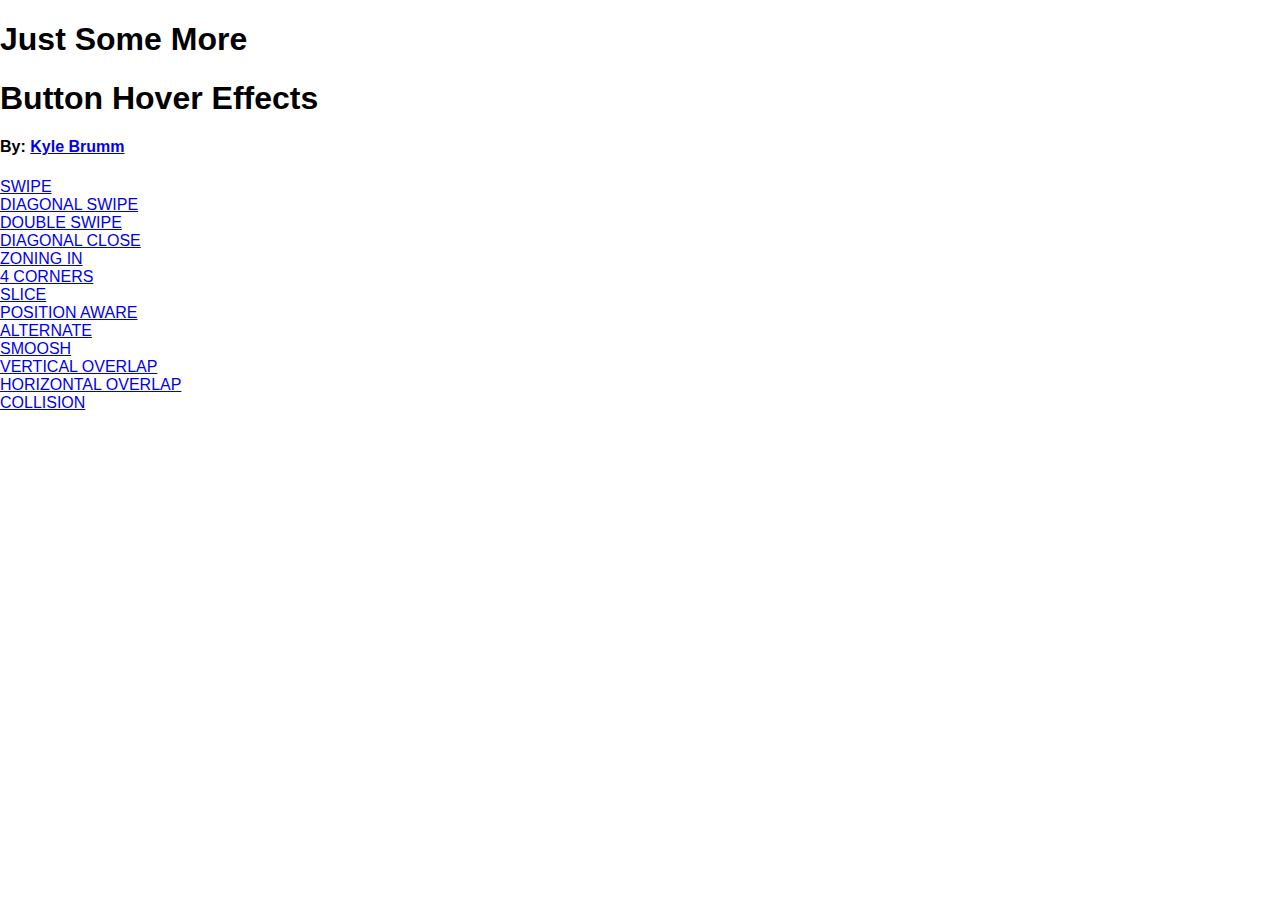
<file: libs/button-hover-effects/index.html>
<!DOCTYPE html>
<html >
  <head>
    <meta charset="UTF-8">
    <title>Button Hover Effects</title>
    <script src="http://s.codepen.io/assets/libs/modernizr.js" type="text/javascript"></script>


    
    <link rel="stylesheet" href="css/normalize.css">

    <link rel='stylesheet prefetch' href='css/myyzlq.css'>

        <link rel="stylesheet" href="css/style.css">

    
    
    
    
  </head>

  <body>

    <div class="centerer">
  <h1>Just Some More</h1>
  <h1>Button Hover Effects</h1>
  <h4>By: <a href="http://kylebrumm.com" target="_blank">Kyle Brumm</a></h4>

  <div class="wrap">
    <a class="btn-0" href="#">Swipe</a>
    <a class="btn-1" href="#">Diagonal Swipe</a>
    <a class="btn-1-2" href="#">Double Swipe</a>
    <a class="btn-2" href="#">Diagonal Close</a>
    <a class="btn-3" href="#"><span>Zoning In</span></a>
    <a class="btn-4" href="#"><span>4 Corners</span></a>
    <a class="btn-5" href="#">Slice</a>
  </div>
  <div class="wrap">
    <a class="btn-6" href="#">Position Aware<span></span></a>
    <a class="btn-7" href="#"><span>Alternate</span></a>
    <a class="btn-8" href="#">Smoosh</a>
    <a class="btn-9" href="#"><span>Vertical Overlap</span></a>
    <a class="btn-10" href="#"><span>Horizontal Overlap</span></a>
    <a class="btn-11" href="#">Collision</a>
  </div>
</div>
    <script src='http://cdnjs.cloudflare.com/ajax/libs/jquery/2.1.3/jquery.min.js'></script>

        <script src="js/button-hover-effects.js"></script>

    
    
  </body>
</html>
</file>
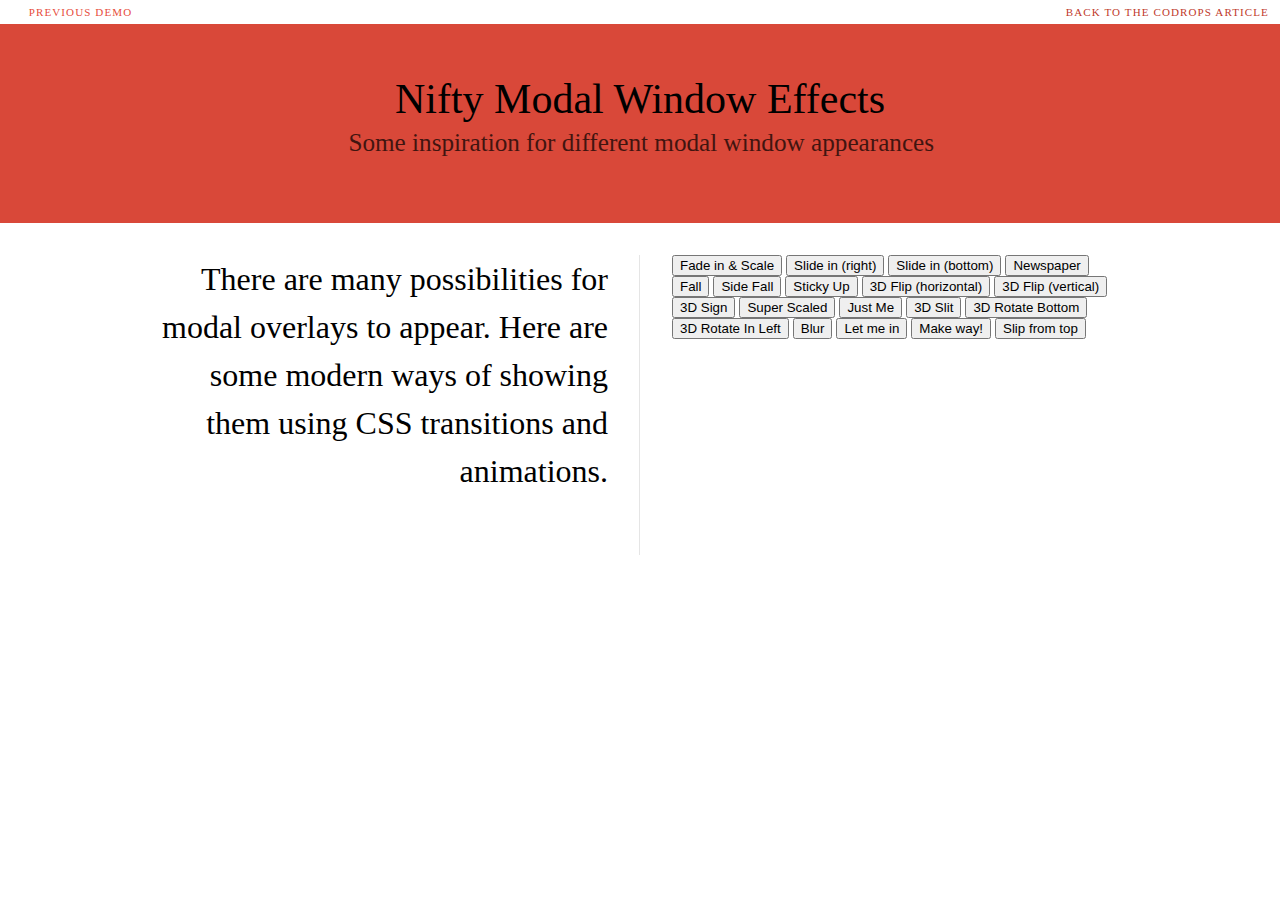
<file: libs/ModalWindowEffects/index.html>
<!DOCTYPE html>
<html lang="en" class="no-js">
	<head>
		<meta charset="UTF-8" />
		<meta http-equiv="X-UA-Compatible" content="IE=edge,chrome=1"> 
		<meta name="viewport" content="width=device-width, initial-scale=1.0"> 
		<title>Nifty Modal Window Effects</title>
		<meta name="description" content="Nifty Modal Window Effects with CSS Transitions and Animations" />
		<meta name="keywords" content="modal, window, overlay, modern, box, css transition, css animation, effect, 3d, perspective" />
		<meta name="author" content="Codrops" />
		<link rel="shortcut icon" href="../favicon.ico"> 
		<link rel="stylesheet" type="text/css" href="css/default.css" />
		<link rel="stylesheet" type="text/css" href="css/component.css" />
		<script src="js/modernizr.custom.js"></script>
	</head>
	<body>
		<!-- All modals added here for the demo. You would of course just have one, dynamically created -->
		<div class="md-modal md-effect-1" id="modal-1">
			<div class="md-content">
				<h3>Modal Dialog</h3>
				<div>
					<p>This is a modal window. You can do the following things with it:</p>
					<ul>
						<li><strong>Read:</strong> modal windows will probably tell you something important so don't forget to read what they say.</li>
						<li><strong>Look:</strong> a modal window enjoys a certain kind of attention; just look at it and appreciate its presence.</li>
						<li><strong>Close:</strong> click on the button below to close the modal.</li>
					</ul>
					<button class="md-close">Close me!</button>
				</div>
			</div>
		</div>
		<div class="md-modal md-effect-2" id="modal-2">
			<div class="md-content">
				<h3>Modal Dialog</h3>
				<div>
					<p>This is a modal window. You can do the following things with it:</p>
					<ul>
						<li><strong>Read:</strong> modal windows will probably tell you something important so don't forget to read what they say.</li>
						<li><strong>Look:</strong> a modal window enjoys a certain kind of attention; just look at it and appreciate its presence.</li>
						<li><strong>Close:</strong> click on the button below to close the modal.</li>
					</ul>
					<button class="md-close">Close me!</button>
				</div>
			</div>
		</div>
		<div class="md-modal md-effect-3" id="modal-3">
			<div class="md-content">
				<h3>Modal Dialog</h3>
				<div>
					<p>This is a modal window. You can do the following things with it:</p>
					<ul>
						<li><strong>Read:</strong> modal windows will probably tell you something important so don't forget to read what they say.</li>
						<li><strong>Look:</strong> a modal window enjoys a certain kind of attention; just look at it and appreciate its presence.</li>
						<li><strong>Close:</strong> click on the button below to close the modal.</li>
					</ul>
					<button class="md-close">Close me!</button>
				</div>
			</div>
		</div>
		<div class="md-modal md-effect-4" id="modal-4">
			<div class="md-content">
				<h3>Modal Dialog</h3>
				<div>
					<p>This is a modal window. You can do the following things with it:</p>
					<ul>
						<li><strong>Read:</strong> modal windows will probably tell you something important so don't forget to read what they say.</li>
						<li><strong>Look:</strong> a modal window enjoys a certain kind of attention; just look at it and appreciate its presence.</li>
						<li><strong>Close:</strong> click on the button below to close the modal.</li>
					</ul>
					<button class="md-close">Close me!</button>
				</div>
			</div>
		</div>
		<div class="md-modal md-effect-5" id="modal-5">
			<div class="md-content">
				<h3>Modal Dialog</h3>
				<div>
					<p>This is a modal window. You can do the following things with it:</p>
					<ul>
						<li><strong>Read:</strong> modal windows will probably tell you something important so don't forget to read what they say.</li>
						<li><strong>Look:</strong> a modal window enjoys a certain kind of attention; just look at it and appreciate its presence.</li>
						<li><strong>Close:</strong> click on the button below to close the modal.</li>
					</ul>
					<button class="md-close">Close me!</button>
				</div>
			</div>
		</div>
		<div class="md-modal md-effect-6" id="modal-6">
			<div class="md-content">
				<h3>Modal Dialog</h3>
				<div>
					<p>This is a modal window. You can do the following things with it:</p>
					<ul>
						<li><strong>Read:</strong> modal windows will probably tell you something important so don't forget to read what they say.</li>
						<li><strong>Look:</strong> a modal window enjoys a certain kind of attention; just look at it and appreciate its presence.</li>
						<li><strong>Close:</strong> click on the button below to close the modal.</li>
					</ul>
					<button class="md-close">Close me!</button>
				</div>
			</div>
		</div>
		<div class="md-modal md-effect-7" id="modal-7">
			<div class="md-content">
				<h3>Modal Dialog</h3>
				<div>
					<p>This is a modal window. You can do the following things with it:</p>
					<ul>
						<li><strong>Read:</strong> modal windows will probably tell you something important so don't forget to read what they say.</li>
						<li><strong>Look:</strong> a modal window enjoys a certain kind of attention; just look at it and appreciate its presence.</li>
						<li><strong>Close:</strong> click on the button below to close the modal.</li>
					</ul>
					<button class="md-close">Close me!</button>
				</div>
			</div>
		</div>
		<div class="md-modal md-effect-8" id="modal-8">
			<div class="md-content">
				<h3>Modal Dialog</h3>
				<div>
					<p>This is a modal window. You can do the following things with it:</p>
					<ul>
						<li><strong>Read:</strong> modal windows will probably tell you something important so don't forget to read what they say.</li>
						<li><strong>Look:</strong> a modal window enjoys a certain kind of attention; just look at it and appreciate its presence.</li>
						<li><strong>Close:</strong> click on the button below to close the modal.</li>
					</ul>
					<button class="md-close">Close me!</button>
				</div>
			</div>
		</div>
		<div class="md-modal md-effect-9" id="modal-9">
			<div class="md-content">
				<h3>Modal Dialog</h3>
				<div>
					<p>This is a modal window. You can do the following things with it:</p>
					<ul>
						<li><strong>Read:</strong> modal windows will probably tell you something important so don't forget to read what they say.</li>
						<li><strong>Look:</strong> a modal window enjoys a certain kind of attention; just look at it and appreciate its presence.</li>
						<li><strong>Close:</strong> click on the button below to close the modal.</li>
					</ul>
					<button class="md-close">Close me!</button>
				</div>
			</div>
		</div>
		<div class="md-modal md-effect-10" id="modal-10">
			<div class="md-content">
				<h3>Modal Dialog</h3>
				<div>
					<p>This is a modal window. You can do the following things with it:</p>
					<ul>
						<li><strong>Read:</strong> modal windows will probably tell you something important so don't forget to read what they say.</li>
						<li><strong>Look:</strong> a modal window enjoys a certain kind of attention; just look at it and appreciate its presence.</li>
						<li><strong>Close:</strong> click on the button below to close the modal.</li>
					</ul>
					<button class="md-close">Close me!</button>
				</div>
			</div>
		</div>
		<div class="md-modal md-effect-11" id="modal-11">
			<div class="md-content">
				<h3>Modal Dialog</h3>
				<div>
					<p>This is a modal window. You can do the following things with it:</p>
					<ul>
						<li><strong>Read:</strong> modal windows will probably tell you something important so don't forget to read what they say.</li>
						<li><strong>Look:</strong> a modal window enjoys a certain kind of attention; just look at it and appreciate its presence.</li>
						<li><strong>Close:</strong> click on the button below to close the modal.</li>
					</ul>
					<button class="md-close">Close me!</button>
				</div>
			</div>
		</div>
		<div class="md-modal md-effect-12" id="modal-12">
			<div class="md-content">
				<h3>Modal Dialog</h3>
				<div>
					<p>This is a modal window. You can do the following things with it:</p>
					<ul>
						<li><strong>Read:</strong> modal windows will probably tell you something important so don't forget to read what they say.</li>
						<li><strong>Look:</strong> a modal window enjoys a certain kind of attention; just look at it and appreciate its presence.</li>
						<li><strong>Close:</strong> click on the button below to close the modal.</li>
					</ul>
					<button class="md-close">Close me!</button>
				</div>
			</div>
		</div>
		<div class="md-modal md-effect-13" id="modal-13">
			<div class="md-content">
				<h3>Modal Dialog</h3>
				<div>
					<p>This is a modal window. You can do the following things with it:</p>
					<ul>
						<li><strong>Read:</strong> modal windows will probably tell you something important so don't forget to read what they say.</li>
						<li><strong>Look:</strong> a modal window enjoys a certain kind of attention; just look at it and appreciate its presence.</li>
						<li><strong>Close:</strong> click on the button below to close the modal.</li>
					</ul>
					<button class="md-close">Close me!</button>
				</div>
			</div>
		</div>
		<div class="md-modal md-effect-14" id="modal-14">
			<div class="md-content">
				<h3>Modal Dialog</h3>
				<div>
					<p>This is a modal window. You can do the following things with it:</p>
					<ul>
						<li><strong>Read:</strong> modal windows will probably tell you something important so don't forget to read what they say.</li>
						<li><strong>Look:</strong> a modal window enjoys a certain kind of attention; just look at it and appreciate its presence.</li>
						<li><strong>Close:</strong> click on the button below to close the modal.</li>
					</ul>
					<button class="md-close">Close me!</button>
				</div>
			</div>
		</div>
		<div class="md-modal md-effect-15" id="modal-15">
			<div class="md-content">
				<h3>Modal Dialog</h3>
				<div>
					<p>This is a modal window. You can do the following things with it:</p>
					<ul>
						<li><strong>Read:</strong> modal windows will probably tell you something important so don't forget to read what they say.</li>
						<li><strong>Look:</strong> a modal window enjoys a certain kind of attention; just look at it and appreciate its presence.</li>
						<li><strong>Close:</strong> click on the button below to close the modal.</li>
					</ul>
					<button class="md-close">Close me!</button>
				</div>
			</div>
		</div>
		<div class="md-modal md-effect-16" id="modal-16">
			<div class="md-content">
				<h3>Modal Dialog</h3>
				<div>
					<p>This is a modal window. You can do the following things with it:</p>
					<ul>
						<li><strong>Read:</strong> modal windows will probably tell you something important so don't forget to read what they say.</li>
						<li><strong>Look:</strong> a modal window enjoys a certain kind of attention; just look at it and appreciate its presence.</li>
						<li><strong>Close:</strong> click on the button below to close the modal.</li>
					</ul>
					<button class="md-close">Close me!</button>
				</div>
			</div>
		</div>
		<div class="md-modal md-effect-17" id="modal-17">
			<div class="md-content">
				<h3>Modal Dialog</h3>
				<div>
					<p>This is a modal window. You can do the following things with it:</p>
					<ul>
						<li><strong>Read:</strong> modal windows will probably tell you something important so don't forget to read what they say.</li>
						<li><strong>Look:</strong> a modal window enjoys a certain kind of attention; just look at it and appreciate its presence.</li>
						<li><strong>Close:</strong> click on the button below to close the modal.</li>
					</ul>
					<button class="md-close">Close me!</button>
				</div>
			</div>
		</div>
		<div class="md-modal md-effect-18" id="modal-18">
			<div class="md-content">
				<h3>Modal Dialog</h3>
				<div>
					<p>This is a modal window. You can do the following things with it:</p>
					<ul>
						<li><strong>Read:</strong> modal windows will probably tell you something important so don't forget to read what they say.</li>
						<li><strong>Look:</strong> a modal window enjoys a certain kind of attention; just look at it and appreciate its presence.</li>
						<li><strong>Close:</strong> click on the button below to close the modal.</li>
					</ul>
					<button class="md-close">Close me!</button>
				</div>
			</div>
		</div>
		<div class="md-modal md-effect-19" id="modal-19">
			<div class="md-content">
				<h3>Modal Dialog</h3>
				<div>
					<p>This is a modal window. You can do the following things with it:</p>
					<ul>
						<li><strong>Read:</strong> modal windows will probably tell you something important so don't forget to read what they say.</li>
						<li><strong>Look:</strong> a modal window enjoys a certain kind of attention; just look at it and appreciate its presence.</li>
						<li><strong>Close:</strong> click on the button below to close the modal.</li>
					</ul>
					<button class="md-close">Close me!</button>
				</div>
			</div>
		</div>
		<div class="md-modal md-effect-20" id="modal-20">
			<div class="md-content">
				<h3>Modal Dialog</h3>
				<div>
					<p>This is a modal window. You can do the following things with it:</p>
					<ul>
						<li><strong>Read:</strong> modal windows will probably tell you something important so don't forget to read what they say.</li>
						<li><strong>Look:</strong> a modal window enjoys a certain kind of attention; just look at it and appreciate its presence.</li>
						<li><strong>Close:</strong> click on the button below to close the modal.</li>
					</ul>
					<button class="md-close">Close me!</button>
				</div>
			</div>
		</div>
		<div class="container">
			<!-- Top Navigation -->
			<div class="codrops-top clearfix">
				<a class="codrops-icon codrops-icon-prev" href="http://tympanus.net/Development/DynamicGrid/"><span>Previous Demo</span></a>
				<span class="right"><a class="codrops-icon codrops-icon-drop" href="http://tympanus.net/codrops/?p=15313"><span>Back to the Codrops Article</span></a></span>
			</div>
			<header>
				<h1>Nifty Modal Window Effects <span>Some inspiration for different modal window appearances</span></h1>
			</header>
			<div class="main clearfix">
				<div class="column">
					<p>There are many possibilities for modal overlays to appear. Here are some modern ways of showing them using CSS transitions and animations.</p>
				</div>
				<div class="column">
					<button class="md-trigger" data-modal="modal-1">Fade in &amp; Scale</button>
					<button class="md-trigger" data-modal="modal-2">Slide in (right)</button>
					<button class="md-trigger" data-modal="modal-3">Slide in (bottom)</button>
					<button class="md-trigger" data-modal="modal-4">Newspaper</button>
					<button class="md-trigger" data-modal="modal-5">Fall</button>
					<button class="md-trigger" data-modal="modal-6">Side Fall</button>
					<button class="md-trigger" data-modal="modal-7">Sticky Up</button>
					<button class="md-trigger" data-modal="modal-8">3D Flip (horizontal)</button>
					<button class="md-trigger" data-modal="modal-9">3D Flip (vertical)</button>
					<button class="md-trigger" data-modal="modal-10">3D Sign</button>
					<button class="md-trigger" data-modal="modal-11">Super Scaled</button>
					<button class="md-trigger" data-modal="modal-12">Just Me</button>
					<button class="md-trigger" data-modal="modal-13">3D Slit</button>
					<button class="md-trigger" data-modal="modal-14">3D Rotate Bottom</button>
					<button class="md-trigger" data-modal="modal-15">3D Rotate In Left</button>
					<button class="md-trigger" data-modal="modal-16">Blur</button>
					<!-- special modal that will add a perspective class to the html element -->
					<button class="md-trigger md-setperspective" data-modal="modal-17">Let me in</button>
					<button class="md-trigger md-setperspective" data-modal="modal-18">Make way!</button>
					<button class="md-trigger md-setperspective" data-modal="modal-19">Slip from top</button>
				</div>
			</div>
		</div><!-- /container -->
		<div class="md-overlay"></div><!-- the overlay element -->

		<!-- classie.js by @desandro: https://github.com/desandro/classie -->
		<script src="js/classie.js"></script>
		<script src="js/modalEffects.js"></script>

		<!-- for the blur effect -->
		<!-- by @derSchepp https://github.com/Schepp/CSS-Filters-Polyfill -->
		<script>
			// this is important for IEs
			var polyfilter_scriptpath = '/js/';
		</script>
		<script src="js/cssParser.js"></script>
		<script src="js/css-filters-polyfill.js"></script>
	</body>
</html>
</file>
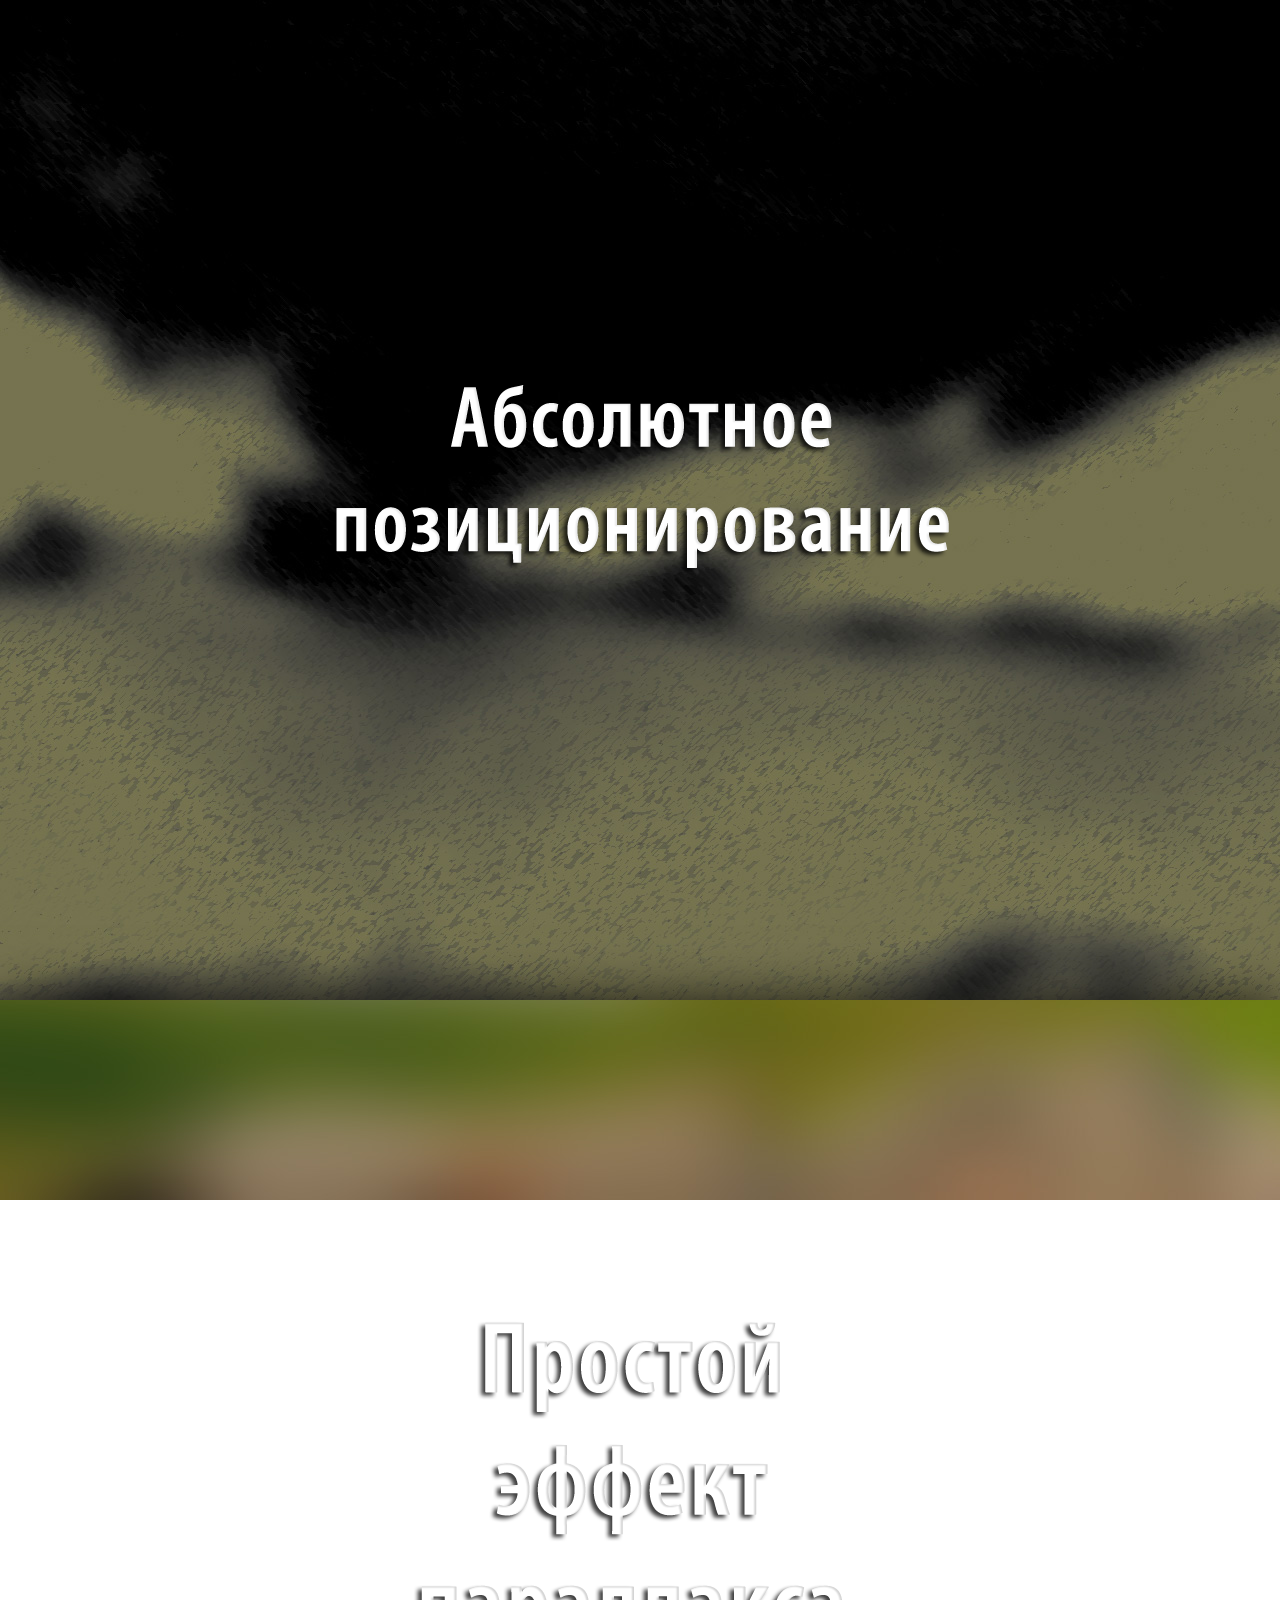
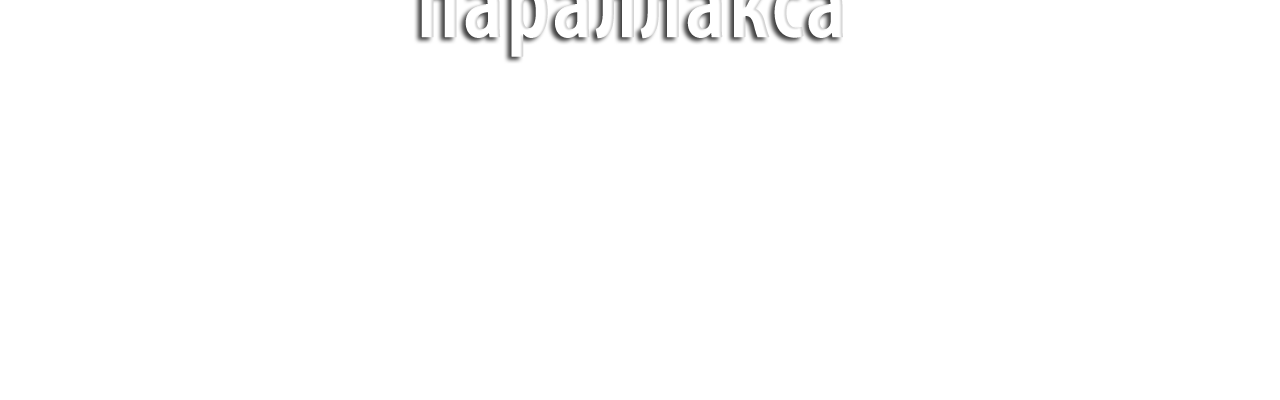
<file: libs/parallaxs/index.html>
<!doctype html>
<html class="no-js" lang="ru">
<head>
<meta charset="utf-8">
<title>Эффект параллакса | Материалы сайта RUSELLER.COM</title>
<meta charset="utf-8">
<!-- CSS  -->
<link rel="stylesheet" href="css/style.css">
<link rel="stylesheet" href="css/reset.css">
<!-- JS -->
<script src="http://ajax.googleapis.com/ajax/libs/jquery/1.7.2/jquery.min.js"></script>
<script src="js/script.js"></script>
</head>

<body>
<!-- Раздел #1 -->
<section id="home" data-speed="10" data-type="background">
  <article>Абсолютное позиционирование</article>
</section>
<!-- Раздел #2 -->
<section id="about" data-speed="4" data-type="background">
  <article>Простой эффект параллакса</article>
</section>
</body>

</html>
</file>
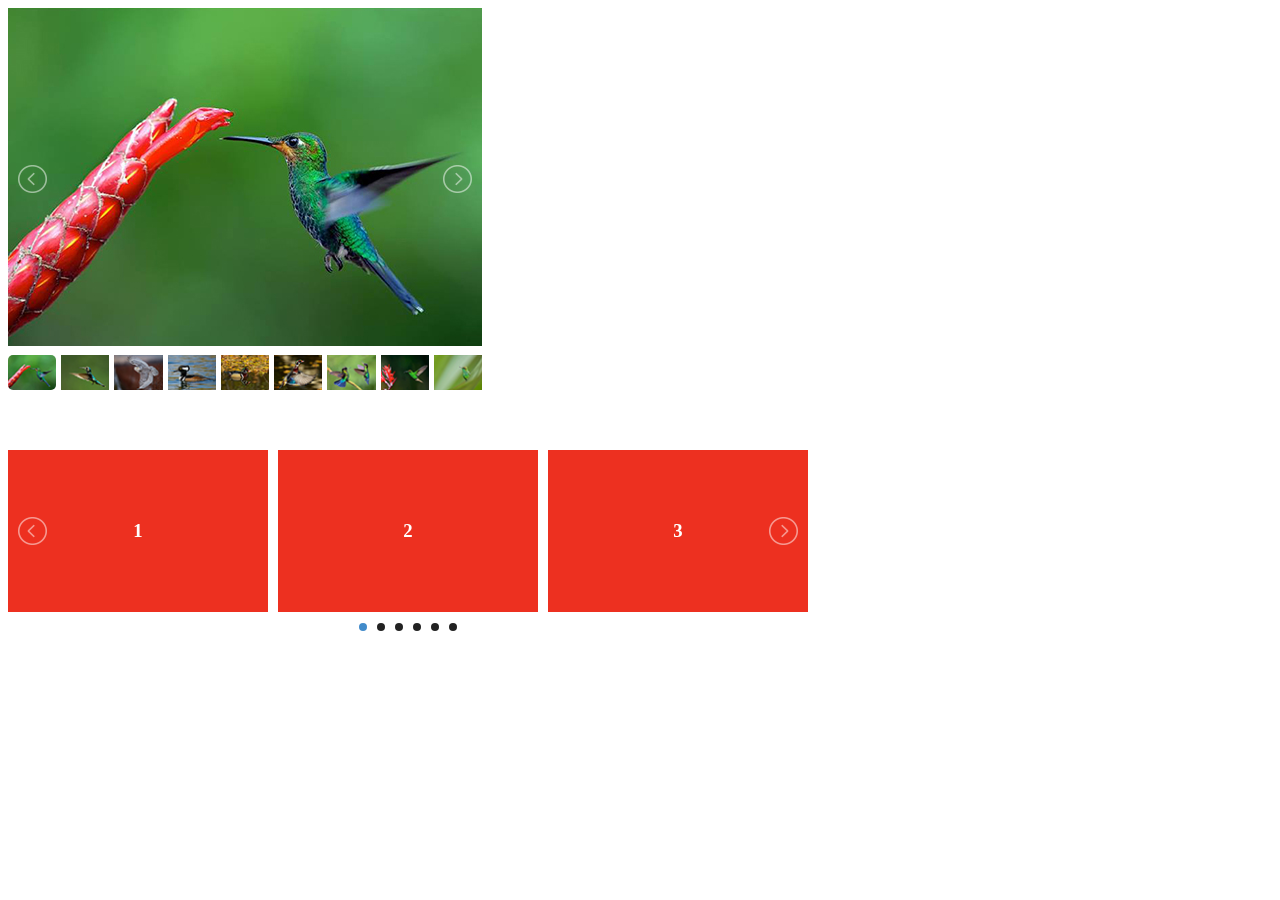
<file: libs/lightslider-master/demo/index.html>
<!DOCTYPE html>
<html lang="en">
    <head>
    <title>lightSlider Demo</title>
    <meta charset="utf-8">
    <meta http-equiv="X-UA-Compatible" content="IE=edge">
    <meta name="description" content="">
    <link rel="stylesheet"  href="../src/css/lightslider.css"/>
    <style>
    	ul{
			list-style: none outside none;
		    padding-left: 0;
            margin: 0;
		}
        .demo .item{
            margin-bottom: 60px;
        }
		.content-slider li{
		    background-color: #ed3020;
		    text-align: center;
		    color: #FFF;
		}
		.content-slider h3 {
		    margin: 0;
		    padding: 70px 0;
		}
		.demo{
			width: 800px;
		}
    </style>
    <script src="http://ajax.googleapis.com/ajax/libs/jquery/1.9.1/jquery.min.js"></script>
    <script src="../src/js/lightslider.js"></script> 
    <script>
    	 $(document).ready(function() {
			$("#content-slider").lightSlider({
                loop:true,
                keyPress:true
            });
            $('#image-gallery').lightSlider({
                gallery:true,
                item:1,
                thumbItem:9,
                slideMargin: 0,
                speed:500,
                auto:true,
                loop:true,
                onSliderLoad: function() {
                    $('#image-gallery').removeClass('cS-hidden');
                }  
            });
		});
    </script>
</head>
<body>
	<div class="demo">
        <div class="item">            
            <div class="clearfix" style="max-width:474px;">
                <ul id="image-gallery" class="gallery list-unstyled cS-hidden">
                    <li data-thumb="img/thumb/cS-1.jpg"> 
                        <img src="img/cS-1.jpg" />
                         </li>
                    <li data-thumb="img/thumb/cS-2.jpg"> 
                        <img src="img/cS-2.jpg" />
                         </li>
                    <li data-thumb="img/thumb/cS-3.jpg"> 
                        <img src="img/cS-3.jpg" />
                         </li>
                    <li data-thumb="img/thumb/cS-4.jpg"> 
                        <img src="img/cS-4.jpg" />
                         </li>
                    <li data-thumb="img/thumb/cS-5.jpg"> 
                        <img src="img/cS-5.jpg" />
                         </li>
                    <li data-thumb="img/thumb/cS-6.jpg"> 
                        <img src="img/cS-6.jpg" />
                         </li>
                    <li data-thumb="img/thumb/cS-7.jpg"> 
                        <img src="img/cS-7.jpg" />
                         </li>
                    <li data-thumb="img/thumb/cS-8.jpg"> 
                        <img src="img/cS-8.jpg" />
                         </li>
                    <li data-thumb="img/thumb/cS-9.jpg"> 
                        <img src="img/cS-9.jpg" />
                         </li>
                    <li data-thumb="img/thumb/cS-10.jpg"> 
                        <img src="img/cS-10.jpg" />
                         </li>
                    <li data-thumb="img/thumb/cS-11.jpg"> 
                        <img src="img/cS-11.jpg" />
                         </li>
                    <li data-thumb="img/thumb/cS-12.jpg"> 
                        <img src="img/cS-12.jpg" />
                         </li>
                    <li data-thumb="img/thumb/cS-13.jpg"> 
                        <img src="img/cS-13.jpg" />
                         </li>
                    <li data-thumb="img/thumb/cS-14.jpg"> 
                        <img src="img/cS-14.jpg" />
                         </li>
                    <li data-thumb="img/thumb/cS-15.jpg"> 
                        <img src="img/cS-15.jpg" />
                         </li>
                </ul>
            </div>
        </div>
        <div class="item">
            <ul id="content-slider" class="content-slider">
                <li>
                    <h3>1</h3>
                </li>
                <li>
                    <h3>2</h3>
                </li>
                <li>
                    <h3>3</h3>
                </li>
                <li>
                    <h3>4</h3>
                </li>
                <li>
                    <h3>5</h3>
                </li>
                <li>
                    <h3>6</h3>
                </li>
            </ul>
        </div>

    </div>	
</body>
</file>
<file: libs/button-hover-effects/css/myyzlq.css>
// Juice v0.0.8
// ------------

// ----------------------------------
// Variable settings
// ----------------------------------

// Base px
$base-px-default: 16px !default;
// Breakpoints
$hdpi-ratio-default: 1.3 !default;
// Border Radius
$border-radius-default: 5px !default;
// Placeholder Color
$placeholder-color-default: #555555 !default;
// Triangle
$triangle-direction-default: right !default;
$triangle-size-default: $base-px-default !default;
$triangle-color-default: #222222 !default;
$triangle-element-default: after !default;
// Circle
$circle-size-default: $base-px-default !default;
$circle-color-default: inherit !default;
$circle-border-width-default: null !default;
$circle-border-color-default: #222222 !default;
$circle-display-default: inline-block !default;
// Position
$position-default: null !default;
// Tint/Shade
$mix-percent-default: 15% !default;


// ----------------------------------
// Mixins
// ----------------------------------

// Breakpoints
// -----------
$breakpoints: (
	"xxlarge":	(min-width: 120.0625em),														// >= 1921px
	"xlarge-only":	(min-width: 90.0625em) and (max-width: 120em),	// 1441px - 1920px
	"xlarge-up":	(min-width: 90.0625em),														// <= 1920px
	"xlarge":	(max-width: 120em),																		// <= 1920px
	"large-only":	(min-width: 64.0625em) and (max-width: 90em),			// 1025px - 1440px
	"large-up":	(min-width: 64.0625em),															// <= 1440px
	"large":	(max-width: 90em),																		// <= 1440px
	"medium-only":	(min-width: 40.0625em) and (max-width: 64em),		// 641px - 1024px
	"medium-up":	(min-width: 40.0625em),														// <= 1024px
	"medium":	(max-width: 64em),																		// <= 1024px
	"not-small":	(min-width: 40.0625em),														// >= 641px
	"small":	(max-width: 40em),																		// <= 640px
	"xsmall":	(max-width: 30em),																		// <= 480px
	"xxsmall":	(max-width: 20em),																	// <= 320px
	"iphone3":	(min-device-width: 320px) and (max-device-width: 480px) and (-webkit-device-pixel-ratio: 1),
	"iphone3-landscape":	(min-device-width: 320px) and (max-device-width: 480px) and (-webkit-device-pixel-ratio: 1) and (orientation: landscape),
	"iphone3-portrait":	(min-device-width: 320px) and (max-device-width: 480px) and (-webkit-device-pixel-ratio: 1) and (orientation: portrait),
	"iphone4":	(min-device-width: 320px) and (max-device-width: 480px) and (-webkit-device-pixel-ratio: 2) and (device-aspect-ratio: 2/3),
	"iphone4-landscape":	(min-device-width: 320px) and (max-device-width: 480px) and (-webkit-device-pixel-ratio: 2) and (device-aspect-ratio: 2/3) and (orientation: landscape),
	"iphone4-portrait":	(min-device-width: 320px) and (max-device-width: 480px) and (-webkit-device-pixel-ratio: 2) and (device-aspect-ratio: 2/3) and (orientation: portrait),
	"iphone5":	(min-device-width: 320px) and (max-device-width: 568px) and (-webkit-device-pixel-ratio: 2) and (device-aspect-ratio: 40/71),
	"iphone5-landscape":	(min-device-width: 320px) and (max-device-width: 568px) and (-webkit-device-pixel-ratio: 2) and (device-aspect-ratio: 40/71) and (orientation: landscape),
	"iphone5-portrait":	(min-device-width: 320px) and (max-device-width: 568px) and (-webkit-device-pixel-ratio: 2) and (device-aspect-ratio: 40/71) and (orientation: portrait),
	"iphone6":	(min-device-width: 375px) and (max-device-width: 667px) and (-webkit-device-pixel-ratio: 2),
	"iphone6-landscape":	(min-device-width: 375px) and (max-device-width: 667px) and (-webkit-device-pixel-ratio: 2) and (orientation: landscape),
	"iphone6-portrait":	(min-device-width: 375px) and (max-device-width: 667px) and (-webkit-device-pixel-ratio: 2) and (orientation: portrait),
	"iphone6-plus":	(min-device-width: 414px) and (max-device-width: 736px) and (-webkit-device-pixel-ratio: 3),
	"iphone6-plus-landscape":	(min-device-width: 414px) and (max-device-width: 736px) and (-webkit-device-pixel-ratio: 3) and (orientation: landscape),
	"iphone6-plus-portrait":	(min-device-width: 414px) and (max-device-width: 736px) and (-webkit-device-pixel-ratio: 3) and (orientation: portrait),
	"ipad":	(min-device-width: 768px) and (max-device-width: 1024px),
	"ipad-landscape":	(min-device-width: 768px) and (max-device-width: 1024px) and (orientation: landscape),
	"ipad-portrait":	(min-device-width: 768px) and (max-device-width: 1024px) and (orientation: portrait),
	"ipad-retina":	(min-device-width: 768px) and (max-device-width: 1024px) and (-webkit-device-pixel-ratio: 2),
	"ipad-retina-landscape":	(min-device-width: 768px) and (max-device-width: 1024px) and (-webkit-device-pixel-ratio: 2) and (orientation: landscape),
	"ipad-retina-portrait":	(min-device-width: 768px) and (max-device-width: 1024px) and (-webkit-device-pixel-ratio: 2) and (orientation: portrait),
	"hdpi":	"(-webkit-min-device-pixel-ratio: $hdpi-ratio-default),
					only screen and (min--moz-device-pixel-ratio: $hdpi-ratio-default),
					only screen and (-moz-min-device-pixel-ratio: $hdpi-ratio-default),
					only screen and (-o-min-device-pixel-ratio: #{$hdpi-ratio-default}/1),
					only screen and (min-resolution: #{round($hdpi-ratio-default*96)}dpi),
					only screen and (min-resolution: #{$hdpi-ratio-default}dppx)"
);
@mixin bp($break, $viewport1: null) {
	// preset breakpoint
	@if not $viewport1 {
		@if map-has-key($breakpoints, $break) {
			@media only screen and #{inspect(map-get($breakpoints, $break))} { @content; }
		}
		@else {
			@warn "Couldn't find a breakpoint named #{$break}.";
		}
	}
	@else {
		// min breakpoint
		@if $break == min {
			@media screen and (min-width: $viewport1) { @content; }
		}
		// max breakpoint
		@else if $break == max {
			@media screen and (max-width: $viewport1) { @content; }
		}
		// min & max breakpoint
		@else {
			@media screen and (min-width: $break) and (max-width: $viewport1) { @content; }
		}
	}
}


// Single side border radius
// -------------------------
@mixin border-top-radius($radius: $border-radius-default) {
	border-top-right-radius: $radius;
	border-top-left-radius: $radius;
}
@mixin border-right-radius($radius: $border-radius-default) {
	border-top-right-radius: $radius;
	border-bottom-right-radius: $radius;
}
@mixin border-bottom-radius($radius: $border-radius-default) {
	border-bottom-right-radius: $radius;
	border-bottom-left-radius: $radius;
}
@mixin border-left-radius($radius: $border-radius-default) {
	border-top-left-radius: $radius;
	border-bottom-left-radius: $radius;
}


// Transforms
// ----------
@mixin transform-single($property, $value) {
	transform: #{$property}unquote('('#{$value}')');
}
@mixin rotate($deg) {
	@include transform-single(rotate, $deg);
}
@mixin rotateX($deg) {
	@include transform-single(rotateX, $deg);
}
@mixin rotateY($deg) {
	@include transform-single(rotateY, $deg);
}
@mixin rotateZ($deg) {
	@include transform-single(rotateZ, $deg);
}
@mixin rotate3d($x, $y, $z, $deg) {
	$multi-var: $x, $y, $z, $deg;
	@include transform-single(rotate3d, $multi-var);
}
@mixin scale($ratio) {
	@include transform-single(scale, $ratio);
}
@mixin scaleX($ratio) {
	@include transform-single(scaleX, $ratio);
}
@mixin scaleY($ratio) {
	@include transform-single(scaleY, $ratio);
}
@mixin scaleZ($ratio) {
	@include transform-single(scaleZ, $ratio);
}
@mixin scale3d($x, $y, $z) {
	$multi-var: $x, $y, $z;
	@include transform-single(scale3d, $multi-var);
}
@mixin skew($x, $y) {
	$multi-var: $x, $y;
	@include transform-single(skew, $multi-var);
	backface-visibility: hidden;
}
@mixin skewX($deg) {
	@include transform-single(skewX, $deg);
	backface-visibility: hidden;
}
@mixin skewY($deg) {
	@include transform-single(skewY, $deg);
	backface-visibility: hidden;
}
@mixin translate($x, $y) {
	$multi-var: $x, $y;
	@include transform-single(translate, $multi-var);
}
@mixin translateX($x) {
	@include transform-single(translateX, $x);
}
@mixin translateY($y) {
	@include transform-single(translateY, $y);
}
@mixin translateZ($z) {
	@include transform-single(translateZ, $z);
}
@mixin translate3d($x, $y, $z) {
	$multi-var: $x, $y, $z;
	@include transform-single(translate3d, $multi-var);
}


// Emboss effect
// -------------
@mixin box-emboss($opacity, $opacity2){
	box-shadow: rgba(white,$opacity) 0 1px 0, inset rgba(black,$opacity2) 0 1px 0;
}

// Letterpress effect
// ------------------
@mixin letterpress($opacity){
	text-shadow: rgba(white,$opacity) 0 1px 0;
}

// Placeholder text
// ----------------
@mixin placeholder-color($color: $placeholder-color-default) {
	&::placeholder {
		color: $color;
	}
}

// Sizing
// ------
@mixin size($width, $height: $width) {
	width: $width;
	height: $height;
}
@mixin square($size) {
	@include size($size, $size);
}

// Normal & hover state
// --------------------
@mixin hoverer($property, $normal, $hovered) {
	#{$property}: $normal;
	&:hover {
		#{$property}: $hovered;
	}
}

// Add responsive styling for multiple breakpoints
// -----------------------------------------------
@mixin responsive($property, $full, $medium:false, $small:false) {
	#{$property}: $full;
	@if $medium {
		@include bp(medium) {
			#{$property}: $medium;
		}
	}
	@if $small {
		@include bp(small) {
			#{$property}: $small;
		}
	}
}

// Create a triangle using borders (add in the option to make a border and triangle shape)
// Cut down on the code (Use sass maps for "trbl" and translate direction, maybe direction and border direction)
// ------------------------------------------------------------------------------------------------------------------
@mixin triangle($direction: $triangle-direction-default,
								$size: $triangle-size-default,
								$color: $triangle-color-default,
								$center: false,
								$element: $triangle-element-default) {
	&:#{$element} {
		@if not $center {
			position: absolute;
		}
		content:'';
		@include square(0);
		-webkit-transform: rotate(360deg);
		border-style: solid;
		@if $direction == up {
			border-width: 0 $size ($size*1.625) $size;
			border-color: transparent transparent $color transparent;
			@if $center {
				@include absolute(null,null,100%,50%);
				transform: translateX(-$size);
			}
		}
		@else if $direction == up-right {
			border-width: 0 $size $size 0;
			border-color: transparent $color transparent transparent;
			@if $center {
				@include absolute(0,0);
			}
		}
		@else if $direction == right {
			border-width: $size 0 $size ($size*1.625);
			border-color: transparent transparent transparent $color;
			@if $center {
				@include absolute(50%,null,null,100%);
				transform: translateY(-$size);
			}
		}
		@else if $direction == down-right {
			border-width: 0 0 $size $size;
			border-color: transparent transparent $color transparent;
			@if $center {
				@include absolute(null,0,0);
			}
		}
		@else if $direction == down {
			border-width: ($size*1.625) $size 0 $size;
			border-color: $color transparent transparent transparent;
			@if $center {
				@include absolute(100%,null,null,50%);
				transform: translateX(-$size);
			}
		}
		@else if $direction == down-left {
			border-width: $size 0 0 $size;
			border-color: transparent transparent transparent $color;
			@if $center {
				@include absolute(null,null,0,0);
			}
		}
		@else if $direction == left {
			border-width: $size ($size*1.625) $size 0;
			border-color: transparent $color transparent transparent;
			@if $center {
				@include absolute(50%,100%);
				transform: translateY(-$size);
			}
		}
		@else if $direction == up-left {
			border-width: $size $size 0 0;
			border-color: $color transparent transparent transparent;
			@if $center {
				@include absolute(0,null,null,0);
			}
		}
		@else {
			@warn "Available directions: up, up-right, right, down-right, down, down-left, left, up-left.";
		}
		@content;
	}
}

// Create a circle, with an optional border
@mixin circle($size: $circle-size-default,
						$color: $circle-color-default,
						$border-width: $circle-border-width-default,
						$border-color: $circle-border-color-default,
						$display: $circle-display-default) {
	display: $display;
	border-radius: 50%;
	@if $border-width {
		@include square($size);
		background-color: $color;
		border: $border-width solid $border-color;
	}
	@else{
		@if $color == inherit {
			border-width: $size/2;
			border-style: solid;
			@include square(0);
		}
		@else {
			@include square($size);
			background-color: $color;
		}
	}
}

// Advanced positioning
// --------------------
@mixin position($type,
								$top: $position-default,
								$right: $position-default,
								$bottom: $position-default,
								$left: $position-default) {
	position: $type;
	$allowed_types: absolute relative fixed;
	@if not index($allowed_types, $type) {
		@warn "Unknown position: #{$type}.";
	}
	@each $data in top $top, right $right, bottom $bottom, left $left {
		#{nth($data, 1)}: nth($data, 2);
	}
}
@mixin absolute($top: $position-default, $right: $position-default, $bottom: $position-default, $left: $position-default) {
	@include position(absolute, $top, $right, $bottom, $left);
}
@mixin relative($top: $position-default, $right: $position-default, $bottom: $position-default, $left: $position-default) {
	@include position(relative, $top, $right, $bottom, $left);
}
@mixin fixed($top: $position-default, $right: $position-default, $bottom: $position-default, $left: $position-default) {
	@include position(fixed, $top, $right, $bottom, $left);
}


// ----------------------------------
// Placeholders
// ----------------------------------

// Clearfix
// --------
%clearfix {
	*zoom: 1;
	&:before,
	&:after {
		display: table;
		content:'';
		line-height: 0;
	}
	&:after {
		clear: both;
	}
}

// Hide text
// ---------
%hide-text {
	font: 0/0 a;
	color: transparent;
	text-shadow: none;
}

// Center an element vertically and horizontally
// ---------------------------------------------
%centerer {
	position: absolute;
	top: 50%;
	left: 50%;
	transform: translate(-50%, -50%);
}

// Center an element vertically
// ----------------------------
%vert-centerer {
	position: relative;
	top: 50%;
	transform: translateY(-50%);
}

// Cover everything
// ----------------
%coverer {
	position: absolute;
	top: 0;
	left: 0;
	width: 100%;
	height: 100%;
}

// Center a block level element
// ----------------------------
%center-block {
	display: block;
	margin-left: auto;
	margin-right: auto;
}


// ----------------------------------
// Functions
// ----------------------------------

// Mix white with another color
// ----------------------------
@function tint($color, $percent: $mix-percent-default){
	@return mix(white, $color, $percent);
}
 
// Mix black with another color
// ----------------------------
@function shade($color, $percent: $mix-percent-default){
	@return mix(black, $color, $percent);
}

// Strip the units from a value
// ----------------------------
@function strip-units($value) {
	@return $value / ($value * 0 + 1);
}

// Calculate rems from a px value
// ------------------------------
@function rem-calc($px, $base-val: $base-px-default) {
	@if not unitless($px) {
		$px: strip-units($px);
	}
	@if not unitless($base-val) {
		$base-val: strip-units($base-val);
	}
	@return ($px / $base-val) * 1rem;
}

// Calculate ems from a px value
// ------------------------------
@function em-calc($px, $base-val: $base-px-default) {
	@if not unitless($px) {
		$px: strip-units($px);
	}
	@if not unitless($base-val) {
		$base-val: strip-units($base-val);
	}
	@return ($px / $base-val) * 1em;
}

// Create a random color
// ---------------------
@function random-color($min: 0, $max: 255, $alpha: 1) {
	@if $min < 0 {
		$min: -1;
	} @else {
		$min: $min - 1;
	}
	@if $max > 255 {
		$max: 256;
	} @else {
		$max: $max + 1;
	}
	$red: random($max) + $min;
	$green: random($max) + $min;
	$blue: random($max) + $min;
	@return rgba($red, $green, $blue, $alpha);
}

// Reverse a string
// ----------------
@function reverse($string) {
	$reversed-string: '';
	@for $i from 1 through str-length($string) {
		$char: str-slice($string, $i, $i);
		$reversed-string: "#{$char}#{$reversed-string}";
	}
	@return #{$reversed-string};
}
</file>
<file: libs/button-hover-effects/css/style.css>
html *,
html *:before,
html *:after {
  box-sizing: border-box;
  -webkit-transition: 0.5s;
  transition: 0.5s;
}
html i,
html em,
html b,
html strong,
html span {
  -webkit-transition: none;
  transition: none;
}







[class^="btn-"] {
  position: relative;
  display: block;

  text-transform: uppercase;
  overflow: hidden;
  z-index: 2;
}


.btn-0:before {
  content: '';
  position: absolute;
z-index: -1;

}
.btn-0:hover {
  color: #d6e0d8;
}
.btn-0:hover:before {
  width: 250px;
}
.btn-0:active {
  background: #5b8463;
}

@-webkit-keyframes criss-cross-left {
  0% {
    left: -20px;
  }
  50% {
    left: 50%;
    width: 20px;
    height: 20px;
  }
  100% {
    left: 50%;
    width: 375px;
    height: 375px;
  }
}

@keyframes criss-cross-left {
  0% {
    left: -20px;
  }
  50% {
    left: 50%;
    width: 20px;
    height: 20px;
  }
  100% {
    left: 50%;
    width: 375px;
    height: 375px;
  }
}
@-webkit-keyframes criss-cross-right {
  0% {
    right: -20px;
  }
  50% {
    right: 50%;
    width: 20px;
    height: 20px;
  }
  100% {
    right: 50%;
    width: 375px;
    height: 375px;
  }
}
@keyframes criss-cross-right {
  0% {
    right: -20px;
  }
  50% {
    right: 50%;
    width: 20px;
    height: 20px;
  }
  100% {
    right: 50%;
    width: 375px;
    height: 375px;
  }
}
</file>
<file: libs/ModalWindowEffects/css/default.css>
*, *:after, *:before { -webkit-box-sizing: border-box; -moz-box-sizing: border-box; box-sizing: border-box; }
body, html { font-size: 100%; padding: 0; margin: 0; }

/* Clearfix hack by Nicolas Gallagher: http://nicolasgallagher.com/micro-clearfix-hack/ */
.clearfix:before, .clearfix:after { content: " "; display: table; }
.clearfix:after { clear: both; }



a {
	color: #c0392b;
	text-decoration: none;
}

a:hover,
a:active {
	color: #333;
}

/* Header Style */
.main,
.container > header {
	margin: 0 auto;
	padding: 2em;
}

.container > header {
	text-align: center;
	background: #d94839;
	padding: 3em;
}

.container > header h1 {
	font-size: 2.625em;
	line-height: 1.3;
	margin: 0;
	font-weight: 300;
}

.container > header span {
	display: block;
	font-size: 60%;
	opacity: 0.7;
	padding: 0 0 0.6em 0.1em;
}

/* Main Content */
.main {
	max-width: 69em;
}

.column {
	float: left;
	width: 50%;
	padding: 0 2em;
	min-height: 300px;
	position: relative;
}

.column:nth-child(2) {
	box-shadow: -1px 0 0 rgba(0,0,0,0.1);
}

.column p {
	font-weight: 300;
	font-size: 2em;
	padding: 0;
	margin: 0;
	text-align: right;
	line-height: 1.5;
}

/* To Navigation Style */
.codrops-top {
	background: #fff;
	background: rgba(255, 255, 255, 0.2);
	text-transform: uppercase;
	width: 100%;
	font-size: 0.69em;
	line-height: 2.2;
}

.codrops-top a {
	padding: 0 1em;
	letter-spacing: 0.1em;
	display: inline-block;
}

.codrops-top a:hover {
	color: #e74c3c;
	background: rgba(255,255,255,0.6);
}

.codrops-top span.right {
	float: right;
}

.codrops-top span.right a {
	float: left;
	display: block;
}

.codrops-icon:before {
	font-family: 'codropsicons';
	margin: 0 4px;
	speak: none;
	font-style: normal;
	font-weight: normal;
	font-variant: normal;
	text-transform: none;
	line-height: 1;
	-webkit-font-smoothing: antialiased;
}

.codrops-icon-drop:before {
	content: "\e001";
}

.codrops-icon-prev:before {
	content: "\e004";
}



@media screen and (max-width: 46.0625em) {
	.column {
		width: 100%;
		min-width: auto;
		min-height: auto;
		padding: 1em; 
	}

	.column p {
		text-align: left;
		font-size: 1.5em;
	}

	.column:nth-child(2) {
		box-shadow: 0 -1px 0 rgba(0,0,0,0.1);
	}
}

@media screen and (max-width: 25em) {

	.codrops-icon span {
		display: none;
	}

}
</file>
<file: libs/ModalWindowEffects/css/component.css>
.md-modal {
	position: fixed;
	top: 50%;
	left: 50%;
	width: 50%;
	max-width: 630px;
	min-width: 320px;
	height: auto;
	z-index: 2000;
	visibility: hidden;
	-webkit-backface-visibility: hidden;
	-moz-backface-visibility: hidden;
	backface-visibility: hidden;
	-webkit-transform: translateX(-50%) translateY(-50%);
	-moz-transform: translateX(-50%) translateY(-50%);
	-ms-transform: translateX(-50%) translateY(-50%);
	transform: translateX(-50%) translateY(-50%);
}

.md-show {
	visibility: visible;
}

.md-overlay {
	position: fixed;
	width: 100%;
	height: 100%;
	visibility: hidden;
	top: 0;
	left: 0;
	z-index: 1000;
	opacity: 0;
	background: rgba(143,27,15,0.8);
	-webkit-transition: all 0.3s;
	-moz-transition: all 0.3s;
	transition: all 0.3s;
}

.md-show ~ .md-overlay {
	opacity: 1;
	visibility: visible;
}

/* Content styles */
.md-content {
	color: #fff;
	background: #e74c3c;
	position: relative;
	border-radius: 3px;
	margin: 0 auto;
}

.md-content h3 {
	margin: 0;
	padding: 0.4em;
	text-align: center;
	font-size: 2.4em;
	font-weight: 300;
	opacity: 0.8;
	background: rgba(0,0,0,0.1);
	border-radius: 3px 3px 0 0;
}

.md-content > div {
	padding: 15px 40px 30px;
	margin: 0;
	font-weight: 300;
	font-size: 1.15em;
}

.md-content > div p {
	margin: 0;
	padding: 10px 0;
}

.md-content > div ul {
	margin: 0;
	padding: 0 0 30px 20px;
}

.md-content > div ul li {
	padding: 5px 0;
}

.md-content button {
	display: block;
	margin: 0 auto;
	font-size: 0.8em;
}

/* Individual modal styles with animations/transitions */

/* Effect 1: Fade in and scale up */
.md-effect-1 .md-content {
	-webkit-transform: scale(0.7);
	-moz-transform: scale(0.7);
	-ms-transform: scale(0.7);
	transform: scale(0.7);
	opacity: 0;
	-webkit-transition: all 0.3s;
	-moz-transition: all 0.3s;
	transition: all 0.3s;
}

.md-show.md-effect-1 .md-content {
	-webkit-transform: scale(1);
	-moz-transform: scale(1);
	-ms-transform: scale(1);
	transform: scale(1);
	opacity: 1;
}

/* Effect 2: Slide from the right */
.md-effect-2 .md-content {
	-webkit-transform: translateX(20%);
	-moz-transform: translateX(20%);
	-ms-transform: translateX(20%);
	transform: translateX(20%);
	opacity: 0;
	-webkit-transition: all 0.3s cubic-bezier(0.25, 0.5, 0.5, 0.9);
	-moz-transition: all 0.3s cubic-bezier(0.25, 0.5, 0.5, 0.9);
	transition: all 0.3s cubic-bezier(0.25, 0.5, 0.5, 0.9);
}

.md-show.md-effect-2 .md-content {
	-webkit-transform: translateX(0);
	-moz-transform: translateX(0);
	-ms-transform: translateX(0);
	transform: translateX(0);
	opacity: 1;
}

/* Effect 3: Slide from the bottom */
.md-effect-3 .md-content {
	-webkit-transform: translateY(20%);
	-moz-transform: translateY(20%);
	-ms-transform: translateY(20%);
	transform: translateY(20%);
	opacity: 0;
	-webkit-transition: all 0.3s;
	-moz-transition: all 0.3s;
	transition: all 0.3s;
}

.md-show.md-effect-3 .md-content {
	-webkit-transform: translateY(0);
	-moz-transform: translateY(0);
	-ms-transform: translateY(0);
	transform: translateY(0);
	opacity: 1;
}

/* Effect 4: Newspaper */
.md-effect-4 .md-content {
	-webkit-transform: scale(0) rotate(720deg);
	-moz-transform: scale(0) rotate(720deg);
	-ms-transform: scale(0) rotate(720deg);
	transform: scale(0) rotate(720deg);
	opacity: 0;
}

.md-show.md-effect-4 ~ .md-overlay,
.md-effect-4 .md-content {
	-webkit-transition: all 0.5s;
	-moz-transition: all 0.5s;
	transition: all 0.5s;
}

.md-show.md-effect-4 .md-content {
	-webkit-transform: scale(1) rotate(0deg);
	-moz-transform: scale(1) rotate(0deg);
	-ms-transform: scale(1) rotate(0deg);
	transform: scale(1) rotate(0deg);
	opacity: 1;
}

/* Effect 5: fall */
.md-effect-5.md-modal {
	-webkit-perspective: 1300px;
	-moz-perspective: 1300px;
	perspective: 1300px;
}

.md-effect-5 .md-content {
	-webkit-transform-style: preserve-3d;
	-moz-transform-style: preserve-3d;
	transform-style: preserve-3d;
	-webkit-transform: translateZ(600px) rotateX(20deg); 
	-moz-transform: translateZ(600px) rotateX(20deg); 
	-ms-transform: translateZ(600px) rotateX(20deg); 
	transform: translateZ(600px) rotateX(20deg); 
	opacity: 0;
}

.md-show.md-effect-5 .md-content {
	-webkit-transition: all 0.3s ease-in;
	-moz-transition: all 0.3s ease-in;
	transition: all 0.3s ease-in;
	-webkit-transform: translateZ(0px) rotateX(0deg);
	-moz-transform: translateZ(0px) rotateX(0deg);
	-ms-transform: translateZ(0px) rotateX(0deg);
	transform: translateZ(0px) rotateX(0deg); 
	opacity: 1;
}

/* Effect 6: side fall */
.md-effect-6.md-modal {
	-webkit-perspective: 1300px;
	-moz-perspective: 1300px;
	perspective: 1300px;
}

.md-effect-6 .md-content {
	-webkit-transform-style: preserve-3d;
	-moz-transform-style: preserve-3d;
	transform-style: preserve-3d;
	-webkit-transform: translate(30%) translateZ(600px) rotate(10deg); 
	-moz-transform: translate(30%) translateZ(600px) rotate(10deg);
	-ms-transform: translate(30%) translateZ(600px) rotate(10deg);
	transform: translate(30%) translateZ(600px) rotate(10deg); 
	opacity: 0;
}

.md-show.md-effect-6 .md-content {
	-webkit-transition: all 0.3s ease-in;
	-moz-transition: all 0.3s ease-in;
	transition: all 0.3s ease-in;
	-webkit-transform: translate(0%) translateZ(0) rotate(0deg);
	-moz-transform: translate(0%) translateZ(0) rotate(0deg);
	-ms-transform: translate(0%) translateZ(0) rotate(0deg);
	transform: translate(0%) translateZ(0) rotate(0deg);
	opacity: 1;
}

/* Effect 7:  slide and stick to top */
.md-effect-7{
	top: 0;
	-webkit-transform: translateX(-50%);
	-moz-transform: translateX(-50%);
	-ms-transform: translateX(-50%);
	transform: translateX(-50%);
}

.md-effect-7 .md-content {
	-webkit-transform: translateY(-200%);
	-moz-transform: translateY(-200%);
	-ms-transform: translateY(-200%);
	transform: translateY(-200%);
	-webkit-transition: all .3s;
	-moz-transition: all .3s;
	transition: all .3s;
	opacity: 0;
}

.md-show.md-effect-7 .md-content {
	-webkit-transform: translateY(0%);
	-moz-transform: translateY(0%);
	-ms-transform: translateY(0%);
	transform: translateY(0%);
	border-radius: 0 0 3px 3px;
	opacity: 1;
}

/* Effect 8: 3D flip horizontal */
.md-effect-8.md-modal {
	-webkit-perspective: 1300px;
	-moz-perspective: 1300px;
	perspective: 1300px;
}

.md-effect-8 .md-content {
	-webkit-transform-style: preserve-3d;
	-moz-transform-style: preserve-3d;
	transform-style: preserve-3d;
	-webkit-transform: rotateY(-70deg);
	-moz-transform: rotateY(-70deg);
	-ms-transform: rotateY(-70deg);
	transform: rotateY(-70deg);
	-webkit-transition: all 0.3s;
	-moz-transition: all 0.3s;
	transition: all 0.3s;
	opacity: 0;
}

.md-show.md-effect-8 .md-content {
	-webkit-transform: rotateY(0deg);
	-moz-transform: rotateY(0deg);
	-ms-transform: rotateY(0deg);
	transform: rotateY(0deg);
	opacity: 1;
}

/* Effect 9: 3D flip vertical */
.md-effect-9.md-modal {
	-webkit-perspective: 1300px;
	-moz-perspective: 1300px;
	perspective: 1300px;
}

.md-effect-9 .md-content {
	-webkit-transform-style: preserve-3d;
	-moz-transform-style: preserve-3d;
	transform-style: preserve-3d;
	-webkit-transform: rotateX(-70deg);
	-moz-transform: rotateX(-70deg);
	-ms-transform: rotateX(-70deg);
	transform: rotateX(-70deg);
	-webkit-transition: all 0.3s;
	-moz-transition: all 0.3s;
	transition: all 0.3s;
	opacity: 0;
}

.md-show.md-effect-9 .md-content {
	-webkit-transform: rotateX(0deg);
	-moz-transform: rotateX(0deg);
	-ms-transform: rotateX(0deg);
	transform: rotateX(0deg);
	opacity: 1;
}

/* Effect 10: 3D sign */
.md-effect-10.md-modal {
	-webkit-perspective: 1300px;
	-moz-perspective: 1300px;
	perspective: 1300px;
}

.md-effect-10 .md-content {
	-webkit-transform-style: preserve-3d;
	-moz-transform-style: preserve-3d;
	transform-style: preserve-3d;
	-webkit-transform: rotateX(-60deg);
	-moz-transform: rotateX(-60deg);
	-ms-transform: rotateX(-60deg);
	transform: rotateX(-60deg);
	-webkit-transform-origin: 50% 0;
	-moz-transform-origin: 50% 0;
	transform-origin: 50% 0;
	opacity: 0;
	-webkit-transition: all 0.3s;
	-moz-transition: all 0.3s;
	transition: all 0.3s;
}

.md-show.md-effect-10 .md-content {
	-webkit-transform: rotateX(0deg);
	-moz-transform: rotateX(0deg);
	-ms-transform: rotateX(0deg);
	transform: rotateX(0deg);
	opacity: 1;
}

/* Effect 11: Super scaled */
.md-effect-11 .md-content {
	-webkit-transform: scale(2);
	-moz-transform: scale(2);
	-ms-transform: scale(2);
	transform: scale(2);
	opacity: 0;
	-webkit-transition: all 0.3s;
	-moz-transition: all 0.3s;
	transition: all 0.3s;
}

.md-show.md-effect-11 .md-content {
	-webkit-transform: scale(1);
	-moz-transform: scale(1);
	-ms-transform: scale(1);
	transform: scale(1);
	opacity: 1;
}

/* Effect 12:  Just me */
.md-effect-12 .md-content {
	-webkit-transform: scale(0.8);
	-moz-transform: scale(0.8);
	-ms-transform: scale(0.8);
	transform: scale(0.8);
	opacity: 0;
	-webkit-transition: all 0.3s;
	-moz-transition: all 0.3s;
	transition: all 0.3s;
}

.md-show.md-effect-12 ~ .md-overlay {
	background: #e74c3c;
} 

.md-effect-12 .md-content h3,
.md-effect-12 .md-content {
	background: transparent;
}

.md-show.md-effect-12 .md-content {
	-webkit-transform: scale(1);
	-moz-transform: scale(1);
	-ms-transform: scale(1);
	transform: scale(1);
	opacity: 1;
}

/* Effect 13: 3D slit */
.md-effect-13.md-modal {
	-webkit-perspective: 1300px;
	-moz-perspective: 1300px;
	perspective: 1300px;
}

.md-effect-13 .md-content {
	-webkit-transform-style: preserve-3d;
	-moz-transform-style: preserve-3d;
	transform-style: preserve-3d;
	-webkit-transform: translateZ(-3000px) rotateY(90deg);
	-moz-transform: translateZ(-3000px) rotateY(90deg);
	-ms-transform: translateZ(-3000px) rotateY(90deg);
	transform: translateZ(-3000px) rotateY(90deg);
	opacity: 0;
}

.md-show.md-effect-13 .md-content {
	-webkit-animation: slit .7s forwards ease-out;
	-moz-animation: slit .7s forwards ease-out;
	animation: slit .7s forwards ease-out;
}

@-webkit-keyframes slit {
	50% { -webkit-transform: translateZ(-250px) rotateY(89deg); opacity: .5; -webkit-animation-timing-function: ease-out;}
	100% { -webkit-transform: translateZ(0) rotateY(0deg); opacity: 1; }
}

@-moz-keyframes slit {
	50% { -moz-transform: translateZ(-250px) rotateY(89deg); opacity: .5; -moz-animation-timing-function: ease-out;}
	100% { -moz-transform: translateZ(0) rotateY(0deg); opacity: 1; }
}

@keyframes slit {
	50% { transform: translateZ(-250px) rotateY(89deg); opacity: 1; animation-timing-function: ease-in;}
	100% { transform: translateZ(0) rotateY(0deg); opacity: 1; }
}

/* Effect 14:  3D Rotate from bottom */
.md-effect-14.md-modal {
	-webkit-perspective: 1300px;
	-moz-perspective: 1300px;
	perspective: 1300px;
}

.md-effect-14 .md-content {
	-webkit-transform-style: preserve-3d;
	-moz-transform-style: preserve-3d;
	transform-style: preserve-3d;
	-webkit-transform: translateY(100%) rotateX(90deg);
	-moz-transform: translateY(100%) rotateX(90deg);
	-ms-transform: translateY(100%) rotateX(90deg);
	transform: translateY(100%) rotateX(90deg);
	-webkit-transform-origin: 0 100%;
	-moz-transform-origin: 0 100%;
	transform-origin: 0 100%;
	opacity: 0;
	-webkit-transition: all 0.3s ease-out;
	-moz-transition: all 0.3s ease-out;
	transition: all 0.3s ease-out;
}

.md-show.md-effect-14 .md-content {
	-webkit-transform: translateY(0%) rotateX(0deg);
	-moz-transform: translateY(0%) rotateX(0deg);
	-ms-transform: translateY(0%) rotateX(0deg);
	transform: translateY(0%) rotateX(0deg);
	opacity: 1;
}

/* Effect 15:  3D Rotate in from left */
.md-effect-15.md-modal {
	-webkit-perspective: 1300px;
	-moz-perspective: 1300px;
	perspective: 1300px;
}

.md-effect-15 .md-content {
	-webkit-transform-style: preserve-3d;
	-moz-transform-style: preserve-3d;
	transform-style: preserve-3d;
	-webkit-transform: translateZ(100px) translateX(-30%) rotateY(90deg);
	-moz-transform: translateZ(100px) translateX(-30%) rotateY(90deg);
	-ms-transform: translateZ(100px) translateX(-30%) rotateY(90deg);
	transform: translateZ(100px) translateX(-30%) rotateY(90deg);
	-webkit-transform-origin: 0 100%;
	-moz-transform-origin: 0 100%;
	transform-origin: 0 100%;
	opacity: 0;
	-webkit-transition: all 0.3s;
	-moz-transition: all 0.3s;
	transition: all 0.3s;
}

.md-show.md-effect-15 .md-content {
	-webkit-transform: translateZ(0px) translateX(0%) rotateY(0deg);
	-moz-transform: translateZ(0px) translateX(0%) rotateY(0deg);
	-ms-transform: translateZ(0px) translateX(0%) rotateY(0deg);
	transform: translateZ(0px) translateX(0%) rotateY(0deg);
	opacity: 1;
}

/* Effect 16:  Blur */
.md-show.md-effect-16 ~ .md-overlay {
	background: rgba(180,46,32,0.5);
}

.md-show.md-effect-16 ~ .container {
	-webkit-filter: blur(3px);
	-moz-filter: blur(3px);
	filter: blur(3px);
}

.md-effect-16 .md-content {
	-webkit-transform: translateY(-5%);
	-moz-transform: translateY(-5%);
	-ms-transform: translateY(-5%);
	transform: translateY(-5%);
	opacity: 0;
}

.md-show.md-effect-16 ~ .container,
.md-effect-16 .md-content {
	-webkit-transition: all 0.3s;
	-moz-transition: all 0.3s;
	transition: all 0.3s;
}

.md-show.md-effect-16 .md-content {
	-webkit-transform: translateY(0);
	-moz-transform: translateY(0);
	-ms-transform: translateY(0);
	transform: translateY(0);
	opacity: 1;
}

/* Effect 17:  Slide in from bottom with perspective on container */
.md-show.md-effect-17 ~ .container {
	height: 100%;
	overflow: hidden;
	-webkit-transition: -webkit-transform 0.3s;
	-moz-transition: -moz-transform 0.3s;
	transition: transform 0.3s;
}	

.md-show.md-effect-17 ~ .container,
.md-show.md-effect-17 ~ .md-overlay  {
	-webkit-transform: rotateX(-2deg);
	-moz-transform: rotateX(-2deg);
	-ms-transform: rotateX(-2deg);
	transform: rotateX(-2deg);
	-webkit-transform-origin: 50% 0%;
	-moz-transform-origin: 50% 0%;
	transform-origin: 50% 0%;
	-webkit-transform-style: preserve-3d;
	-moz-transform-style: preserve-3d;
	transform-style: preserve-3d;
}

.md-effect-17 .md-content {
	opacity: 0;
	-webkit-transform: translateY(200%);
	-moz-transform: translateY(200%);
	-ms-transform: translateY(200%);
	transform: translateY(200%);
}

.md-show.md-effect-17 .md-content {
	-webkit-transform: translateY(0);
	-moz-transform: translateY(0);
	-ms-transform: translateY(0);
	transform: translateY(0);
	opacity: 1;
	-webkit-transition: all 0.3s 0.2s;
	-moz-transition: all 0.3s 0.2s;
	transition: all 0.3s 0.2s;
}

/* Effect 18:  Slide from right with perspective on container */
.md-show.md-effect-18 ~ .container {
	height: 100%;
	overflow: hidden;
}

.md-show.md-effect-18 ~ .md-overlay {
	background: rgba(143,27,15,0.8);
	-webkit-transition: all 0.5s;
	-moz-transition: all 0.5s;
	transition: all 0.5s;
}

.md-show.md-effect-18 ~ .container,
.md-show.md-effect-18 ~ .md-overlay {
	-webkit-transform-style: preserve-3d;
	-webkit-transform-origin: 0% 50%;
	-webkit-animation: rotateRightSideFirst 0.5s forwards ease-in;
	-moz-transform-style: preserve-3d;
	-moz-transform-origin: 0% 50%;
	-moz-animation: rotateRightSideFirst 0.5s forwards ease-in;
	transform-style: preserve-3d;
	transform-origin: 0% 50%;
	animation: rotateRightSideFirst 0.5s forwards ease-in;
}

@-webkit-keyframes rotateRightSideFirst {
	50% { -webkit-transform: translateZ(-50px) rotateY(5deg); -webkit-animation-timing-function: ease-out; }
	100% { -webkit-transform: translateZ(-200px); }
}

@-moz-keyframes rotateRightSideFirst {
	50% { -moz-transform: translateZ(-50px) rotateY(5deg); -moz-animation-timing-function: ease-out; }
	100% { -moz-transform: translateZ(-200px); }
}

@keyframes rotateRightSideFirst {
	50% { transform: translateZ(-50px) rotateY(5deg); animation-timing-function: ease-out; }
	100% { transform: translateZ(-200px); }
}

.md-effect-18 .md-content {
	-webkit-transform: translateX(200%);
	-moz-transform: translateX(200%);
	-ms-transform: translateX(200%);
	transform: translateX(200%);
	opacity: 0;
}

.md-show.md-effect-18 .md-content {
	-webkit-transform: translateX(0);
	-moz-transform: translateX(0);
	-ms-transform: translateX(0);
	transform: translateX(0);
	opacity: 1;
	-webkit-transition: all 0.5s 0.1s;
	-moz-transition: all 0.5s 0.1s;
	transition: all 0.5s 0.1s;
}

/* Effect 19:  Slip in from the top with perspective on container */
.md-show.md-effect-19 ~ .container {
	height: 100%;
	overflow: hidden;
}

.md-show.md-effect-19 ~ .md-overlay {
	-webkit-transition: all 0.5s;
	-moz-transition: all 0.5s;
	transition: all 0.5s;
}

.md-show.md-effect-19 ~ .container,
.md-show.md-effect-19 ~ .md-overlay {
	-webkit-transform-style: preserve-3d;
	-webkit-transform-origin: 50% 100%;
	-webkit-animation: OpenTop 0.5s forwards ease-in;
	-moz-transform-style: preserve-3d;
	-moz-transform-origin: 50% 100%;
	-moz-animation: OpenTop 0.5s forwards ease-in;
	transform-style: preserve-3d;
	transform-origin: 50% 100%;
	animation: OpenTop 0.5s forwards ease-in;
}

@-webkit-keyframes OpenTop {
	50% { 
		-webkit-transform: rotateX(10deg); 
		-webkit-animation-timing-function: ease-out; 
	}
}

@-moz-keyframes OpenTop {
	50% { 
		-moz-transform: rotateX(10deg); 
		-moz-animation-timing-function: ease-out; 
	}
}

@keyframes OpenTop {
	50% { 
		transform: rotateX(10deg); 
		animation-timing-function: ease-out; 
	}
}

.md-effect-19 .md-content {
	-webkit-transform: translateY(-200%);
	-moz-transform: translateY(-200%);
	-ms-transform: translateY(-200%);
	transform: translateY(-200%);
	opacity: 0;
}

.md-show.md-effect-19 .md-content {
	-webkit-transform: translateY(0);
	-moz-transform: translateY(0);
	-ms-transform: translateY(0);
	transform: translateY(0);
	opacity: 1;
	-webkit-transition: all 0.5s 0.1s;
	-moz-transition: all 0.5s 0.1s;
	transition: all 0.5s 0.1s;
}

@media screen and (max-width: 32em) {
	body { font-size: 75%; }
}
</file>
<file: libs/parallaxs/css/style.css>
/**
 * Parallax Scrolling Tutorial
 * For NetTuts+
 *  
 * Author: Mohiuddin Parekh
 *	http://www.mohi.me
 * 	@mohiuddinparekh   
 */


body{
	margin:0;
	padding:0;
}


#home { 
	background: url(../images/home.jpg) 50% 0 no-repeat fixed; 
	height: 1000px;  
	margin: 0 auto; 
    width: 100%; 
    max-width: 1920px; 
    position: relative; 
    box-shadow: 0 0 50px rgba(0,0,0,0.8);
}
#about { 
	background: url(../images/about.jpg) 50% 0 no-repeat fixed; 
	height: 1000px;
	margin: 0 auto; 
    width: 100%; 
    max-width: 1920px; 
    position: relative; 
    box-shadow: 0 0 50px rgba(0,0,0,0.8);
}

/* Введение */

#home article { background: url("../images/intro.png") no-repeat scroll center top transparent; height: 458px; position: absolute; text-indent: -9999px; top: 291px; width: 100%; }

#about article { background: url("../images/parallax.png") no-repeat scroll center top transparent; height: 458px; position: absolute; text-indent: -9999px; top: 291px; width: 100%; }
</file>
<file: libs/lightslider-master/src/css/lightslider.css>
/*! lightslider - v1.1.3 - 2015-04-14
* https://github.com/sachinchoolur/lightslider
* Copyright (c) 2015 Sachin N; Licensed MIT */
/** /!!! core css Should not edit !!!/**/ 

.lSSlideOuter {
    overflow: hidden;
    -webkit-touch-callout: none;
    -webkit-user-select: none;
    -khtml-user-select: none;
    -moz-user-select: none;
    -ms-user-select: none;
    user-select: none
}
.lightSlider:before, .lightSlider:after {
    content: " ";
    display: table;
}
.lightSlider {
    overflow: hidden;
    margin: 0;
}
.lSSlideWrapper {
    max-width: 100%;
    overflow: hidden;
    position: relative;
}
.lSSlideWrapper > .lightSlider:after {
    clear: both;
}
.lSSlideWrapper .lSSlide {
    -webkit-transform: translate(0px, 0px);
    -ms-transform: translate(0px, 0px);
    transform: translate(0px, 0px);
    -webkit-transition: all 1s;
    -webkit-transition-property: -webkit-transform,height;
    -moz-transition-property: -moz-transform,height;
    transition-property: transform,height;
    -webkit-transition-duration: inherit !important;
    transition-duration: inherit !important;
    -webkit-transition-timing-function: inherit !important;
    transition-timing-function: inherit !important;
}
.lSSlideWrapper .lSFade {
    position: relative;
}
.lSSlideWrapper .lSFade > * {
    position: absolute !important;
    top: 0;
    left: 0;
    z-index: 9;
    margin-right: 0;
    width: 100%;
}
.lSSlideWrapper.usingCss .lSFade > * {
    opacity: 0;
    -webkit-transition-delay: 0s;
    transition-delay: 0s;
    -webkit-transition-duration: inherit !important;
    transition-duration: inherit !important;
    -webkit-transition-property: opacity;
    transition-property: opacity;
    -webkit-transition-timing-function: inherit !important;
    transition-timing-function: inherit !important;
}
.lSSlideWrapper .lSFade > *.active {
    z-index: 10;
}
.lSSlideWrapper.usingCss .lSFade > *.active {
    opacity: 1;
}
/** /!!! End of core css Should not edit !!!/**/

/* Pager */
.lSSlideOuter .lSPager.lSpg {
    margin: 10px 0 0;
    padding: 0;
    text-align: center;
}
.lSSlideOuter .lSPager.lSpg > li {
    cursor: pointer;
    display: inline-block;
    padding: 0 5px;
}
.lSSlideOuter .lSPager.lSpg > li a {
    background-color: #222222;
    border-radius: 30px;
    display: inline-block;
    height: 8px;
    overflow: hidden;
    text-indent: -999em;
    width: 8px;
    position: relative;
    z-index: 99;
    -webkit-transition: all 0.5s linear 0s;
    transition: all 0.5s linear 0s;
}
.lSSlideOuter .lSPager.lSpg > li:hover a, .lSSlideOuter .lSPager.lSpg > li.active a {
    background-color: #428bca;
}
.lSSlideOuter .media {
    opacity: 0.8;
}
.lSSlideOuter .media.active {
    opacity: 1;
}
/* End of pager */

/** Gallery */
.lSSlideOuter .lSPager.lSGallery {
    list-style: none outside none;
    padding-left: 0;
    margin: 0;
    overflow: hidden;
    transform: translate3d(0px, 0px, 0px);
    -moz-transform: translate3d(0px, 0px, 0px);
    -ms-transform: translate3d(0px, 0px, 0px);
    -webkit-transform: translate3d(0px, 0px, 0px);
    -o-transform: translate3d(0px, 0px, 0px);
    -webkit-transition-property: -webkit-transform;
    -moz-transition-property: -moz-transform;
    -webkit-touch-callout: none;
    -webkit-user-select: none;
    -khtml-user-select: none;
    -moz-user-select: none;
    -ms-user-select: none;
    user-select: none;
}
.lSSlideOuter .lSPager.lSGallery li {
    overflow: hidden;
    -webkit-transition: border-radius 0.12s linear 0s 0.35s linear 0s;
    transition: border-radius 0.12s linear 0s 0.35s linear 0s;
}
.lSSlideOuter .lSPager.lSGallery li.active, .lSSlideOuter .lSPager.lSGallery li:hover {
    border-radius: 5px;
}
.lSSlideOuter .lSPager.lSGallery img {
    display: block;
    height: auto;
    max-width: 100%;
}
.lSSlideOuter .lSPager.lSGallery:before, .lSSlideOuter .lSPager.lSGallery:after {
    content: " ";
    display: table;
}
.lSSlideOuter .lSPager.lSGallery:after {
    clear: both;
}
/* End of Gallery*/

/* slider actions */
.lSAction > a {
    width: 32px;
    display: block;
    top: 50%;
    height: 32px;
    background-image: url('../img/controls.png');
    cursor: pointer;
    position: absolute;
    z-index: 99;
    margin-top: -16px;
    opacity: 0.5;
    -webkit-transition: opacity 0.35s linear 0s;
    transition: opacity 0.35s linear 0s;
}
.lSAction > a:hover {
    opacity: 1;
}
.lSAction > .lSPrev {
    background-position: 0 0;
    left: 10px;
}
.lSAction > .lSNext {
    background-position: -32px 0;
    right: 10px;
}
.lSAction > a.disabled {
    pointer-events: none;
}
.cS-hidden {
    height: 1px;
    opacity: 0;
    filter: alpha(opacity=0);
    overflow: hidden;
}


/* vertical */
.lSSlideOuter.vertical {
    position: relative;
}
.lSSlideOuter.vertical.noPager {
    padding-right: 0px !important;
}
.lSSlideOuter.vertical .lSGallery {
    position: absolute !important;
    right: 0;
    top: 0;
}
.lSSlideOuter.vertical .lightSlider > * {
    width: 100% !important;
    max-width: none !important;
}

/* vertical controlls */
.lSSlideOuter.vertical .lSAction > a {
    left: 50%;
    margin-left: -14px;
    margin-top: 0;
}
.lSSlideOuter.vertical .lSAction > .lSNext {
    background-position: 31px -31px;
    bottom: 10px;
    top: auto;
}
.lSSlideOuter.vertical .lSAction > .lSPrev {
    background-position: 0 -31px;
    bottom: auto;
    top: 10px;
}
/* vertical */


/* Rtl */
.lSSlideOuter.lSrtl {
    direction: rtl;
}
.lSSlideOuter .lightSlider, .lSSlideOuter .lSPager {
    padding-left: 0;
    list-style: none outside none;
}
.lSSlideOuter.lSrtl .lightSlider, .lSSlideOuter.lSrtl .lSPager {
    padding-right: 0;
}
.lSSlideOuter .lightSlider > *,  .lSSlideOuter .lSGallery li {
    float: left;
}
.lSSlideOuter.lSrtl .lightSlider > *,  .lSSlideOuter.lSrtl .lSGallery li {
    float: right !important;
}
/* Rtl */

@-webkit-keyframes rightEnd {
    0% {
        left: 0;
    }

    50% {
        left: -15px;
    }

    100% {
        left: 0;
    }
}
@keyframes rightEnd {
    0% {
        left: 0;
    }

    50% {
        left: -15px;
    }

    100% {
        left: 0;
    }
}
@-webkit-keyframes topEnd {
    0% {
        top: 0;
    }

    50% {
        top: -15px;
    }

    100% {
        top: 0;
    }
}
@keyframes topEnd {
    0% {
        top: 0;
    }

    50% {
        top: -15px;
    }

    100% {
        top: 0;
    }
}
@-webkit-keyframes leftEnd {
    0% {
        left: 0;
    }

    50% {
        left: 15px;
    }

    100% {
        left: 0;
    }
}
@keyframes leftEnd {
    0% {
        left: 0;
    }

    50% {
        left: 15px;
    }

    100% {
        left: 0;
    }
}
@-webkit-keyframes bottomEnd {
    0% {
        bottom: 0;
    }

    50% {
        bottom: -15px;
    }

    100% {
        bottom: 0;
    }
}
@keyframes bottomEnd {
    0% {
        bottom: 0;
    }

    50% {
        bottom: -15px;
    }

    100% {
        bottom: 0;
    }
}
.lSSlideOuter .rightEnd {
    -webkit-animation: rightEnd 0.3s;
    animation: rightEnd 0.3s;
    position: relative;
}
.lSSlideOuter .leftEnd {
    -webkit-animation: leftEnd 0.3s;
    animation: leftEnd 0.3s;
    position: relative;
}
.lSSlideOuter.vertical .rightEnd {
    -webkit-animation: topEnd 0.3s;
    animation: topEnd 0.3s;
    position: relative;
}
.lSSlideOuter.vertical .leftEnd {
    -webkit-animation: bottomEnd 0.3s;
    animation: bottomEnd 0.3s;
    position: relative;
}
.lSSlideOuter.lSrtl .rightEnd {
    -webkit-animation: leftEnd 0.3s;
    animation: leftEnd 0.3s;
    position: relative;
}
.lSSlideOuter.lSrtl .leftEnd {
    -webkit-animation: rightEnd 0.3s;
    animation: rightEnd 0.3s;
    position: relative;
}
/*/  GRab cursor */
.lightSlider.lsGrab > * {
  cursor: -webkit-grab;
  cursor: -moz-grab;
  cursor: -o-grab;
  cursor: -ms-grab;
  cursor: grab;
}
.lightSlider.lsGrabbing > * {
  cursor: move;
  cursor: -webkit-grabbing;
  cursor: -moz-grabbing;
  cursor: -o-grabbing;
  cursor: -ms-grabbing;
  cursor: grabbing;
}
</file>
